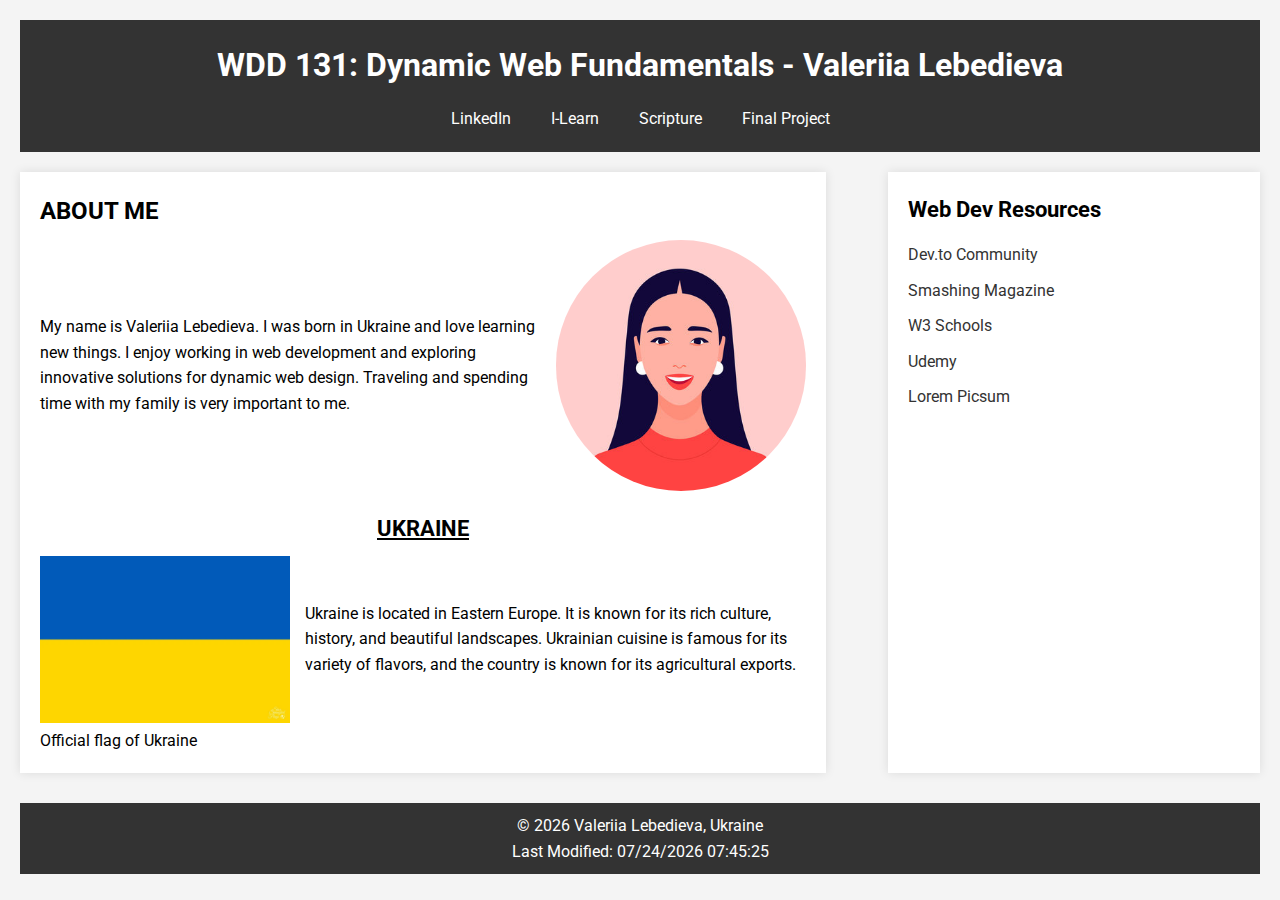
<file: index.html>
<!DOCTYPE html>
<html lang="en">
<head>
    <meta charset="UTF-8">
    <meta name="viewport" content="width=device-width, initial-scale=1.0">
    <meta name="description" content="WDD 131 - Dynamic Web Fundamentals - Valeriia Lebedieva">
    <meta name="author" content="Valeriia Lebedieva">
    <title>WDD 131: Dynamic Web Fundamentals - Valeriia Lebedieva</title>

    <link rel="preconnect" href="https://fonts.googleapis.com">
    <link rel="preconnect" href="https://fonts.gstatic.com" crossorigin>

    <link href="https://fonts.googleapis.com/css2?family=Roboto:wght@400;700&display=swap" rel="stylesheet">
    <link rel="stylesheet" href="styles/base.css">
</head>
<body>
<header>
    <h1>WDD 131: Dynamic Web Fundamentals - Valeriia Lebedieva</h1>
    <nav>
        <ul>
            <li><a href="https://www.linkedin.com">LinkedIn</a></li>
            <li><a href="https://byui.instructure.com/">I-Learn</a></li>
            <li><a href="https://www.churchofjesuschrist.org/study/scriptures">Scripture</a></li>
            <li><a href="#">Final Project</a></li>
        </ul>
    </nav>
</header>

<main>
    <div class="about-section">
        <section class="about-me">
            <h2>About Me</h2>
            <div class="about-content">
                <p>My name is Valeriia Lebedieva. I was born in Ukraine and love learning new things. I enjoy working in web development and exploring innovative solutions for dynamic web design. Traveling and spending time with my family is very important to me.</p>
                <img class="profile-pic" src="images/profile.jpg" alt="Profile Picture">
            </div>
        </section>

        <section class="country-info">
            <h3 class="country-title">Ukraine</h3>
            <div class="country-content">
                <img class="flag-image" src="images/ukraine-flag.webp" alt="Flag of Ukraine">
                <p>Ukraine is located in Eastern Europe. It is known for its rich culture, history, and beautiful landscapes. Ukrainian cuisine is famous for its variety of flavors, and the country is known for its agricultural exports.</p>
            </div>
            <p class="flag-inscription">Official flag of Ukraine</p>
        </section>
    </div>

    <aside class="resources-section">
        <h2>Web Dev Resources</h2>
        <ul>
            <li><a href="https://dev.to">Dev.to Community</a></li>
            <li><a href="https://www.smashingmagazine.com">Smashing Magazine</a></li>
            <li><a href="https://www.w3schools.com">W3 Schools</a></li>
            <li><a href="https://www.udemy.com">Udemy</a></li>
            <li><a href="https://lorem-picsum.com">Lorem Picsum</a></li>
        </ul>
    </aside>
</main>

<footer>
    <p>© <span id="currentyear"></span> Valeriia Lebedieva, Ukraine</p>
    <p id="lastModified"></p>
</footer>

<script src="scripts/getdates.js" defer></script>
</body>
</html>
</file>
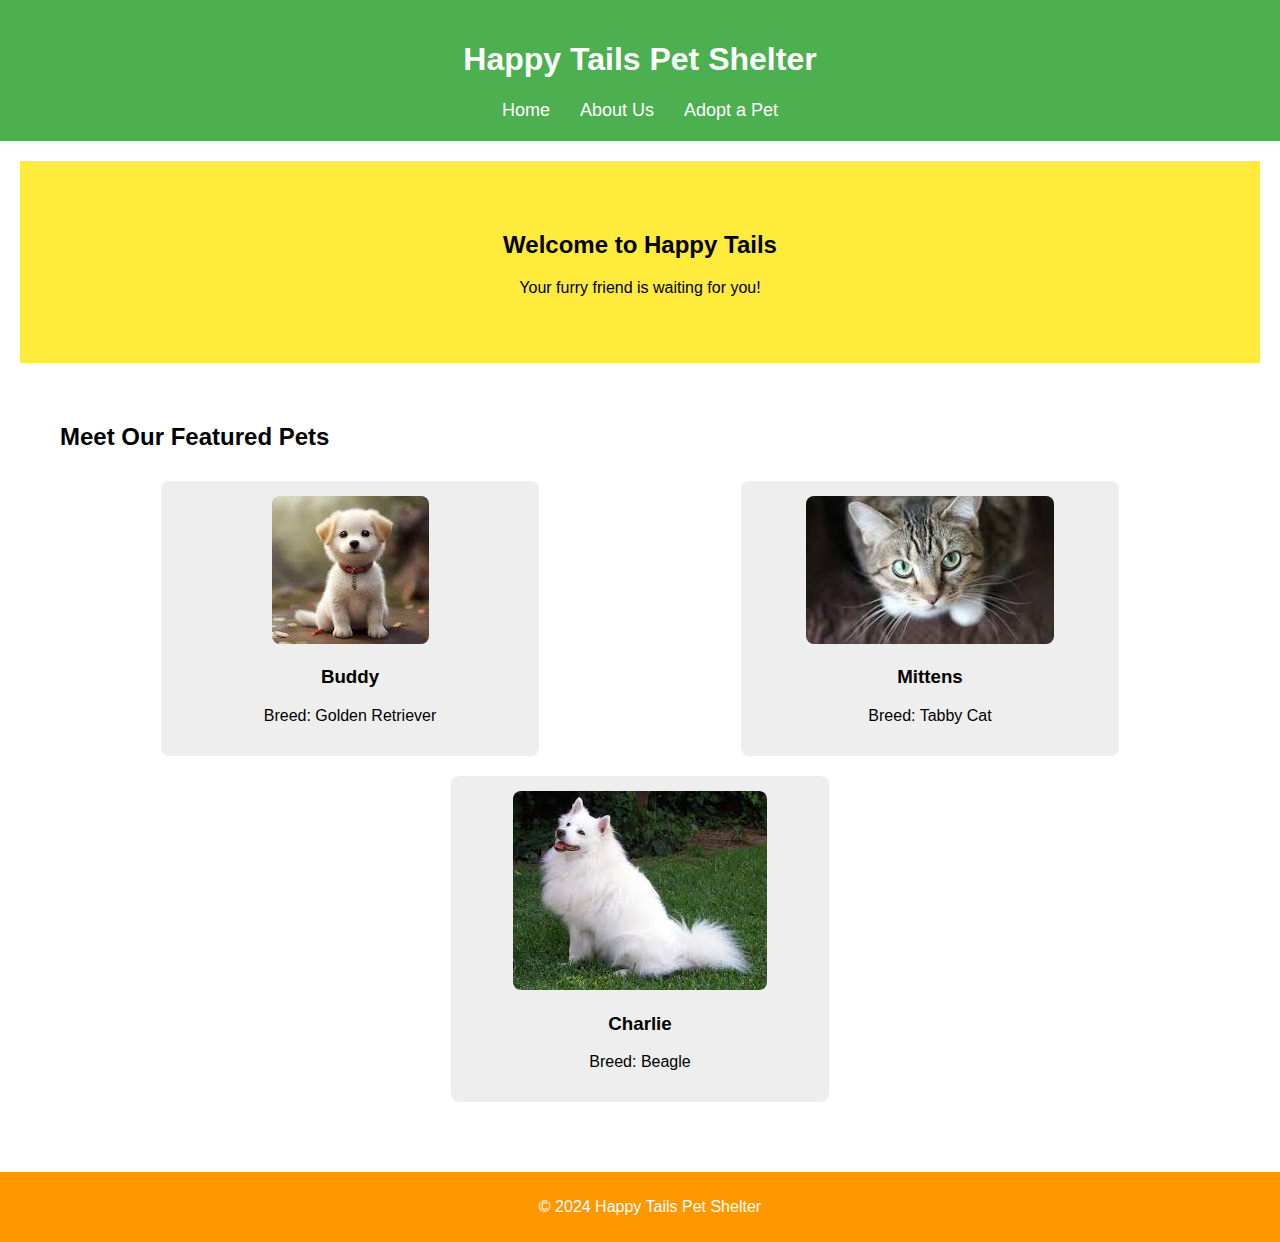
<file: project/index.html>
<!DOCTYPE html>
<html lang="en">
<head>
    <meta charset="UTF-8">
    <meta name="viewport" content="width=device-width, initial-scale=1.0">
    <meta name="author" content="Valeriia Lebedieva">
    <title>Happy Tails Pet Shelter</title>
    <link rel="stylesheet" href="styles/styles.css">
</head>
<body>
<header>
    <h1>Happy Tails Pet Shelter</h1>
    <nav>
        <ul>
            <li><a href="index.html">Home</a></li>
            <li><a href="about.html">About Us</a></li>
            <li><a href="adopt.html">Adopt a Pet</a></li>
        </ul>
    </nav>
</header>

<main>
    <section class="hero">
        <h2>Welcome to Happy Tails</h2>
        <p>Your furry friend is waiting for you!</p>
    </section>

    <section id="featuredPets">
        <h2>Meet Our Featured Pets</h2>
        <div class="pets-container">

        </div>
    </section>
</main>

<footer>
    <p>&copy; 2024 Happy Tails Pet Shelter</p>
</footer>

<script src="scripts/script.js" defer></script>
</body>
</html>
</file>
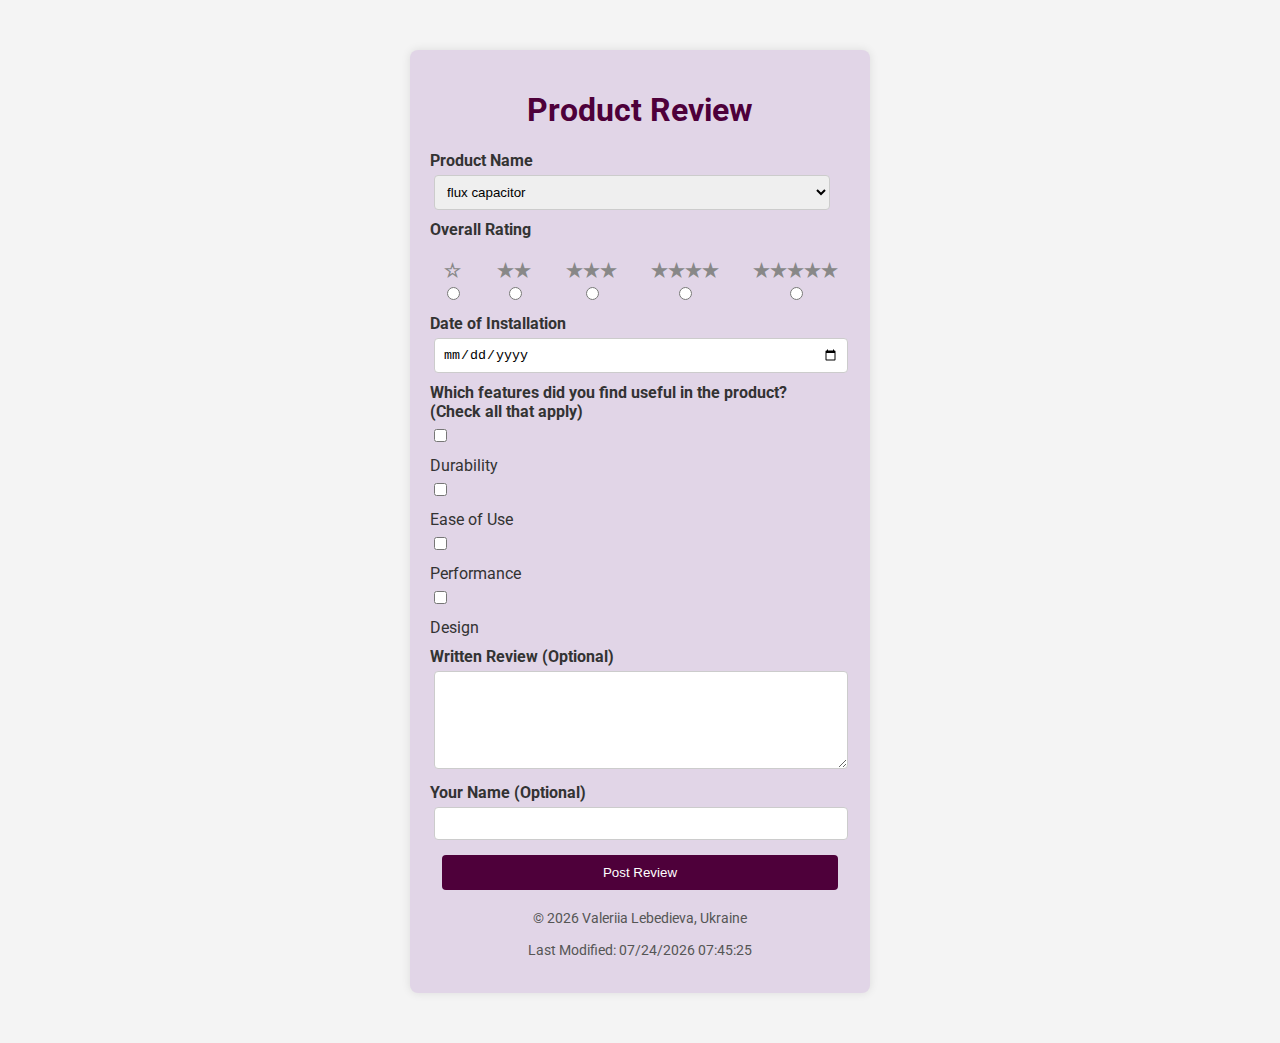
<file: form.html>
<!DOCTYPE html>
<html lang="en">
<head>
    <meta charset="UTF-8">
    <meta name="viewport" content="width=device-width, initial-scale=1.0">
    <meta name="description" content="WDD 131 - Dynamic Web Fundamentals - Valeriia Lebedieva">
    <meta name="author" content="Valeriia Lebedieva">
    <title>Product Review</title>
    <link rel="preconnect" href="https://fonts.googleapis.com">
    <link rel="preconnect" href="https://fonts.gstatic.com" crossorigin>
    <link href="https://fonts.googleapis.com/css2?family=Roboto:wght@400;700&display=swap" rel="stylesheet">
    <link rel="stylesheet" href="styles/form.css">
</head>
<body>
<div class="form-container">
    <h1>Product Review</h1>

    <form method="get" action="review.html">
        <label for="product-name">Product Name</label>
        <select id="product-name" name="product-name" required>
            <!-- Options will be populated by JavaScript -->
        </select>

        <label>Overall Rating</label>
        <div class="stars-rating">
            <div class="star-item">
                <label for="rating-1" class="star-label">&star;</label>
                <input type="radio" id="rating-1" name="rating" value="1">
            </div>
            <div class="star-item">
                <label for="rating-2" class="star-label">&starf;&starf;</label>
                <input type="radio" id="rating-2" name="rating" value="2">
            </div>
            <div class="star-item">
                <label for="rating-3" class="star-label">&starf;&starf;&starf;</label>
                <input type="radio" id="rating-3" name="rating" value="3">
            </div>
            <div class="star-item">
                <label for="rating-4" class="star-label">&starf;&starf;&starf;&starf;</label>
                <input type="radio" id="rating-4" name="rating" value="4">
            </div>
            <div class="star-item">
                <label for="rating-5" class="star-label">&starf;&starf;&starf;&starf;&starf;</label>
                <input type="radio" id="rating-5" name="rating" value="5">
            </div>
        </div>

        <label for="installation-date">Date of Installation</label>
        <input type="date" id="installation-date" name="installation-date" required>

        <label>Which features did you find useful in the product? <br><span>(Check all that apply)</span></label>

        <div class="feature">
            <input type="checkbox" id="durability" name="feature" value="durability">
            <label for="durability">Durability</label>
        </div>
        <div class="feature">
            <input type="checkbox" id="ease-of-use" name="feature" value="ease-of-use">
            <label for="ease-of-use">Ease of Use</label>
        </div>
        <div class="feature">
            <input type="checkbox" id="performance" name="feature" value="performance">
            <label for="performance">Performance</label>
        </div>
        <div class="feature">
            <input type="checkbox" id="design" name="feature" value="design">
            <label for="design">Design</label>
        </div>

        <label for="written-review">Written Review <span>(Optional)</span></label>
        <textarea id="written-review" name="written-review"></textarea>

        <label for="name">Your Name <span>(Optional)</span></label>
        <input type="text" id="name" name="name">

        <input type="submit" value="Post Review">
    </form>

    <footer>
        <p>© <span id="currentyear"></span> Valeriia Lebedieva, Ukraine</p>
        <p id="lastModified"></p>
    </footer>
</div>

<script src="scripts/form.js" defer></script>
</body>
</html>
</file>
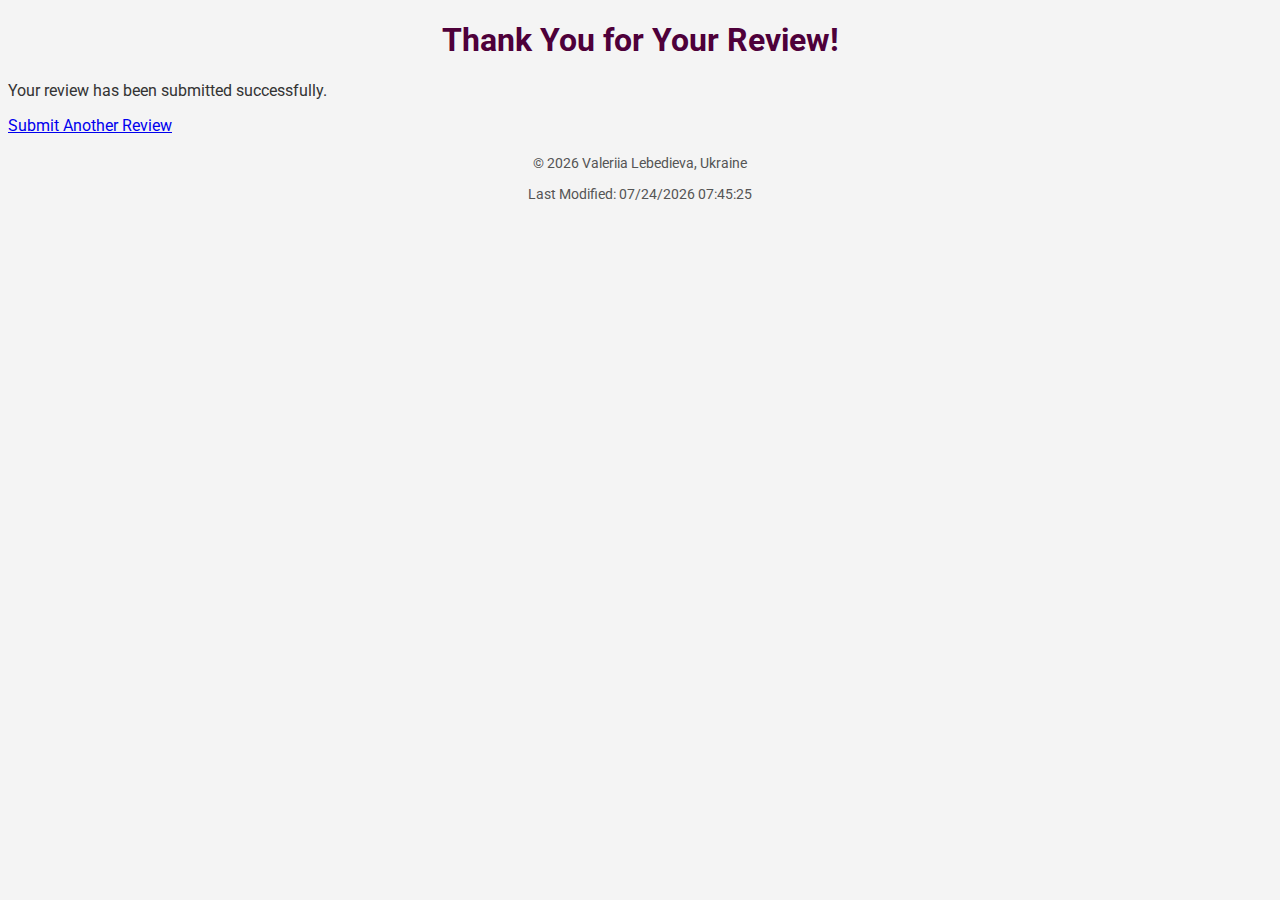
<file: review.html>
<!DOCTYPE html>
<html lang="en">
<head>
    <meta charset="UTF-8">
    <meta name="viewport" content="width=device-width, initial-scale=1.0">
    <meta name="description" content="WDD 131 - Dynamic Web Fundamentals - Valeriia Lebedieva">
    <meta name="author" content="Valeriia Lebedieva">
    <title>Review Confirmation</title>
    <link rel="preconnect" href="https://fonts.googleapis.com">
    <link rel="preconnect" href="https://fonts.gstatic.com" crossorigin>
    <link href="https://fonts.googleapis.com/css2?family=Roboto:wght@400;700&display=swap" rel="stylesheet">
    <link rel="stylesheet" href="styles/form.css">
</head>
<body>
<div class="container">
    <h1>Thank You for Your Review!</h1>
    <p>Your review has been submitted successfully.</p>
    <p id="review-count-message"></p>
    <a href="form.html" class="button">Submit Another Review</a>
</div>

<footer>
    <p>© <span id="currentyear"></span> Valeriia Lebedieva, Ukraine</p>
    <p id="lastModified"></p>
</footer>
    <script src="scripts/review.js" defer></script>
</body>
</html>
</file>
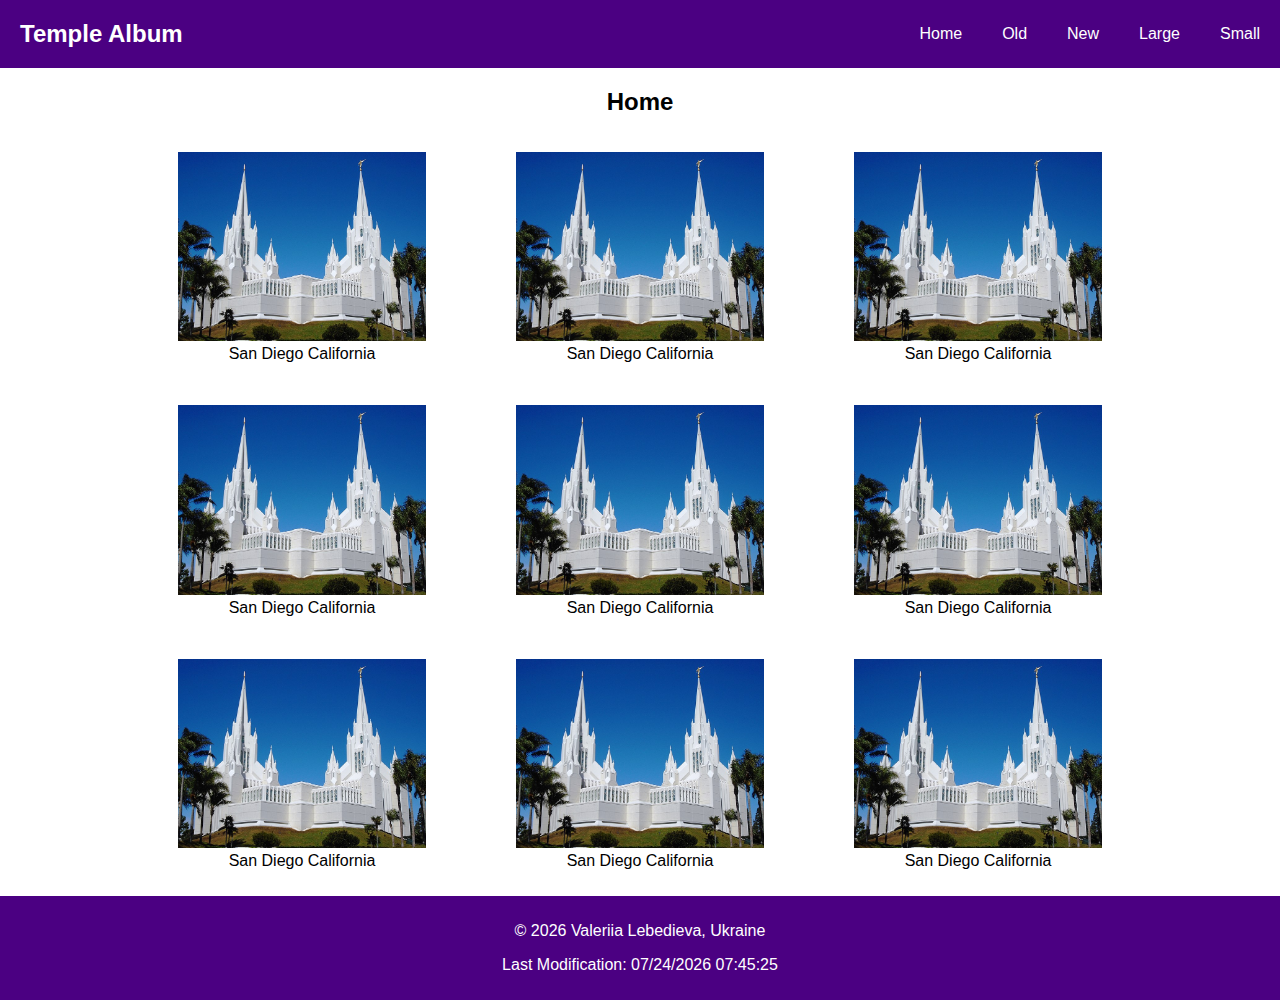
<file: temples.html>
<!DOCTYPE html>
<html lang="en">
<head>
    <meta charset="UTF-8">
    <meta name="viewport" content="width=device-width, initial-scale=1.0">
    <meta name="description" content="WDD 131 - Dynamic Web Fundamentals - Valeriia Lebedieva">
    <meta name="author" content="Valeriia Lebedieva">
    <title>Temple Album</title>

    <link rel="stylesheet" href="styles/temples.css">
    <link rel="stylesheet" href="styles/temples-large.css">

    <script defer src="scripts/temples.js"></script>
</head>
<body>

<header>
    <h1>Temple Album</h1>
    <nav>
        <button class="hamburger">&#9776;</button>
        <ul class="nav-links">
            <li><a href="#">Home</a></li>
            <li><a href="#">Old</a></li>
            <li><a href="#">New</a></li>
            <li><a href="#">Large</a></li>
            <li><a href="#">Small</a></li>
        </ul>
    </nav>
</header>

<main>
    <h2>Home</h2>
    <div class="gallery">
        <figure>
            <img src="images/san-diego-temple.jpg" alt="San Diego California Temple">
            <figcaption>San Diego California</figcaption>
        </figure>
        <figure>
            <img src="images/san-diego-temple.jpg" alt="San Diego California Temple">
            <figcaption>San Diego California</figcaption>
        </figure>
        <figure>
            <img src="images/san-diego-temple.jpg" alt="San Diego California Temple">
            <figcaption>San Diego California</figcaption>
        </figure>
        <figure>
            <img src="images/san-diego-temple.jpg" alt="San Diego California Temple">
            <figcaption>San Diego California</figcaption>
        </figure>
        <figure>
            <img src="images/san-diego-temple.jpg" alt="San Diego California Temple">
            <figcaption>San Diego California</figcaption>
        </figure>
        <figure>
            <img src="images/san-diego-temple.jpg" alt="San Diego California Temple">
            <figcaption>San Diego California</figcaption>
        </figure>
        <figure>
            <img src="images/san-diego-temple.jpg" alt="San Diego California Temple">
            <figcaption>San Diego California</figcaption>
        </figure>
        <figure>
            <img src="images/san-diego-temple.jpg" alt="San Diego California Temple">
            <figcaption>San Diego California</figcaption>
        </figure>
        <figure>
            <img src="images/san-diego-temple.jpg" alt="San Diego California Temple">
            <figcaption>San Diego California</figcaption>
        </figure>
    </div>
</main>

<footer>
    <p>&copy; <span id="year"></span> Valeriia Lebedieva, Ukraine</p>
    <p>Last Modification: <span id="lastModified"></span></p>
</footer>
</body>
</html>
</file>
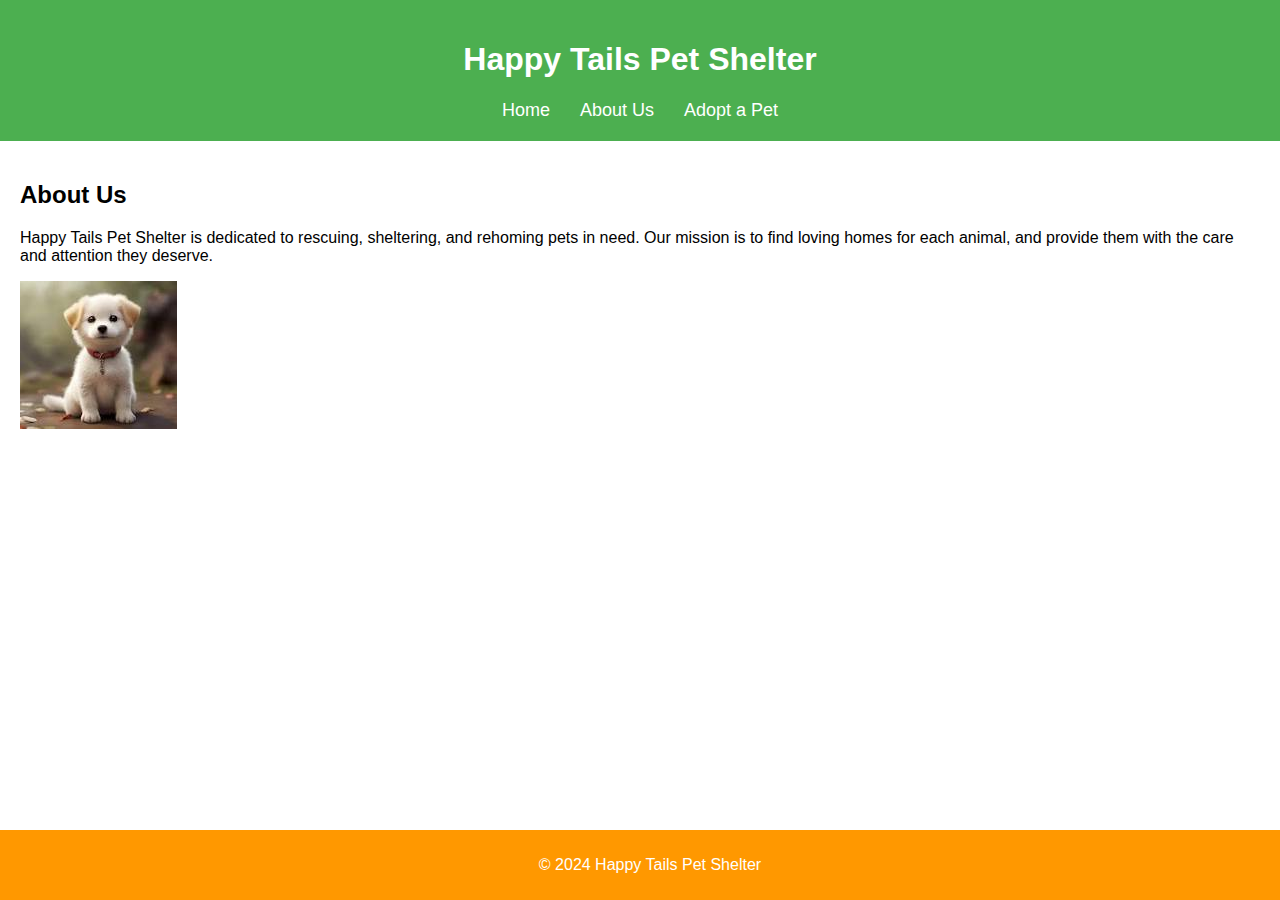
<file: project/about.html>
<!DOCTYPE html>
<html lang="en">
<head>
    <meta charset="UTF-8">
    <meta name="viewport" content="width=device-width, initial-scale=1.0">
    <meta name="author" content="Valeriia Lebedieva">
    <title>About Us - Happy Tails Pet Shelter</title>
    <link rel="stylesheet" href="styles/styles.css">
</head>
<body>
<header>
    <h1>Happy Tails Pet Shelter</h1>
    <nav>
        <ul>
            <li><a href="index.html">Home</a></li>
            <li><a href="about.html">About Us</a></li>
            <li><a href="adopt.html">Adopt a Pet</a></li>
        </ul>
    </nav>
</header>

<main>
    <section class="about">
        <h2>About Us</h2>
        <p>Happy Tails Pet Shelter is dedicated to rescuing, sheltering, and rehoming pets in need. Our mission is to find loving homes for each animal, and provide them with the care and attention they deserve.</p>
        <img src="images/pet1.jpeg" alt="Happy dog" loading="lazy">
    </section>
</main>

<footer>
    <p>&copy; 2024 Happy Tails Pet Shelter</p>
</footer>
</body>
</html>
</file>
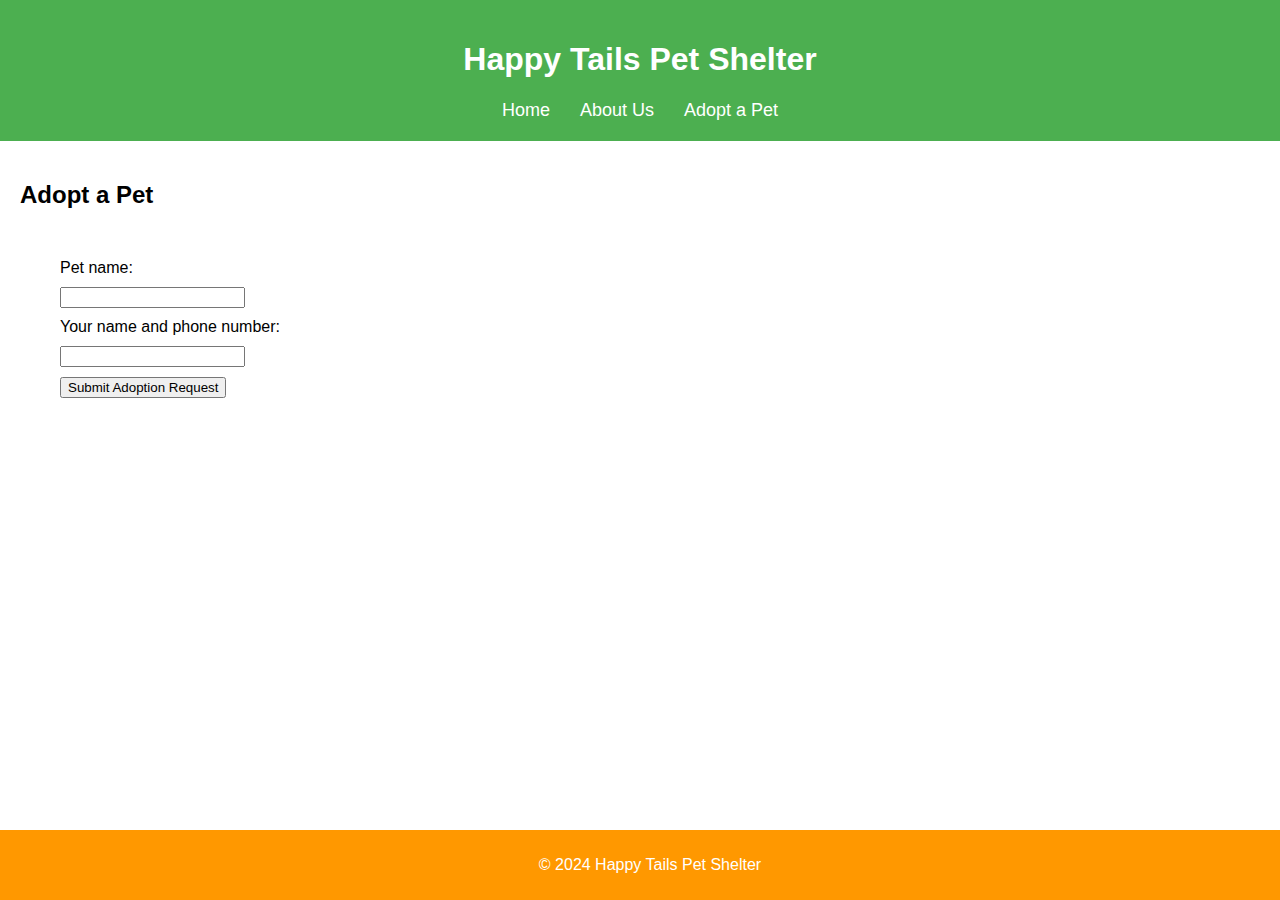
<file: project/adopt.html>
<!DOCTYPE html>
<html lang="en">
<head>
    <meta charset="UTF-8">
    <meta name="viewport" content="width=device-width, initial-scale=1.0">
    <meta name="author" content="Valeriia Lebedieva">
    <title>Adopt a Pet - Happy Tails Pet Shelter</title>
    <link rel="stylesheet" href="styles/styles.css">
</head>
<body>
<header>
    <h1>Happy Tails Pet Shelter</h1>
    <nav>
        <ul>
            <li><a href="index.html">Home</a></li>
            <li><a href="about.html">About Us</a></li>
            <li><a href="adopt.html">Adopt a Pet</a></li>
        </ul>
    </nav>
</header>

<main>
    <section class="adopt">
        <h2>Adopt a Pet</h2>
        <form id="adoptForm">
            <label for="pet-name">Pet name:</label>
            <input type="text" id="pet-name" name="pet-name" required>

            <label for="owner-name">Your name and phone number:</label>
            <input type="text" id="owner-name" name="owner-name" required>

            <button type="submit">Submit Adoption Request</button>
        </form>
    </section>
</main>

<footer>
    <p>&copy; 2024 Happy Tails Pet Shelter</p>
</footer>

<script src="scripts/script.js" defer></script>
</body>
</html>
</file>
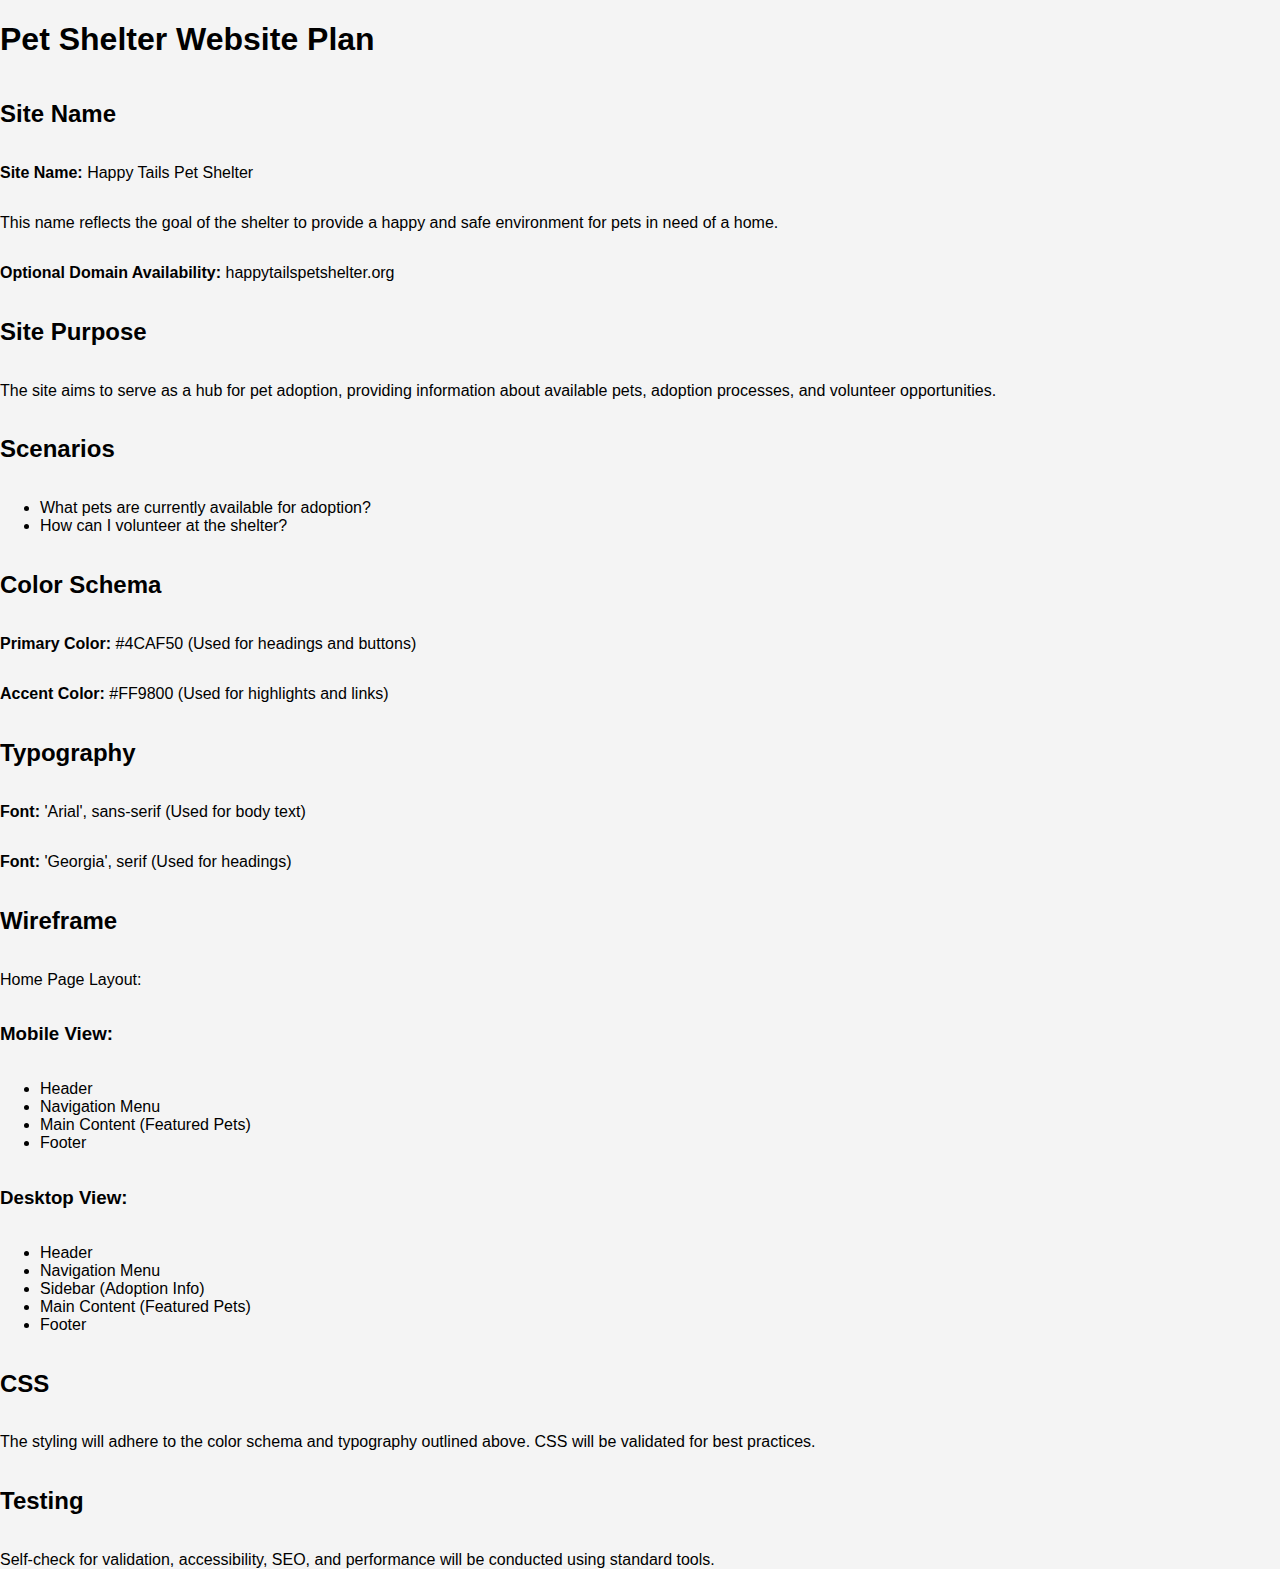
<file: project/siteplan.html>
<!DOCTYPE html>
<html lang="en">
<head>
    <meta charset="UTF-8">
    <meta name="viewport" content="width=device-width, initial-scale=1.0">
    <meta name="author" content="Valeriia Lebedieva">
    <title>Pet Shelter Website Plan</title>
    <link rel="stylesheet" href="styles/styles.css">
</head>
<body>
<h1>Pet Shelter Website Plan</h1>

<h2>Site Name</h2>
<p><strong>Site Name:</strong> Happy Tails Pet Shelter</p>
<p>This name reflects the goal of the shelter to provide a happy and safe environment for pets in need of a home.</p>
<p><strong>Optional Domain Availability:</strong> happytailspetshelter.org</p>

<h2>Site Purpose</h2>
<p>The site aims to serve as a hub for pet adoption, providing information about available pets, adoption processes, and volunteer opportunities.</p>

<h2>Scenarios</h2>
<ul>
    <li>What pets are currently available for adoption?</li>
    <li>How can I volunteer at the shelter?</li>
</ul>

<h2>Color Schema</h2>
<p><strong>Primary Color:</strong> #4CAF50 (Used for headings and buttons)</p>
<p><strong>Accent Color:</strong> #FF9800 (Used for highlights and links)</p>

<h2>Typography</h2>
<p><strong>Font:</strong> 'Arial', sans-serif (Used for body text)</p>
<p><strong>Font:</strong> 'Georgia', serif (Used for headings)</p>

<h2>Wireframe</h2>
<p>Home Page Layout:</p>
<h3>Mobile View:</h3>
<ul>
    <li>Header</li>
    <li>Navigation Menu</li>
    <li>Main Content (Featured Pets)</li>
    <li>Footer</li>
</ul>

<h3>Desktop View:</h3>
<ul>
    <li>Header</li>
    <li>Navigation Menu</li>
    <li>Sidebar (Adoption Info)</li>
    <li>Main Content (Featured Pets)</li>
    <li>Footer</li>
</ul>

<h2>CSS</h2>
<p>The styling will adhere to the color schema and typography outlined above. CSS will be validated for best practices.</p>

<h2>Testing</h2>
<p>Self-check for validation, accessibility, SEO, and performance will be conducted using standard tools.</p>
</body>
</html>
</file>
<file: styles/base.css>
* {
    margin: 0;
    padding: 0;
    box-sizing: border-box;
}

body {
    font-family: 'Roboto', sans-serif;
    line-height: 1.6;
    background-color: #f4f4f4;
    padding: 20px;
}

header {
    background-color: #333;
    color: white;
    padding: 20px;
    text-align: center;
}

header h1 {
    margin-bottom: 15px;
}

nav ul {
    list-style-type: none;
    display: flex;
    justify-content: center;
    gap: 20px;
}

nav ul li {
    display: inline;
}

nav ul li a {
    color: white;
    text-decoration: none;
    padding: 10px;
}

nav ul li a:hover {
    background-color: #555;
    border-radius: 5px;
}

main {
    display: flex;
    justify-content: space-between;
    margin-top: 20px;
    max-width: 100%;
}

.about-section {
    width: 65%;
    background-color: white;
    padding: 20px;
    box-shadow: 0 0 10px rgba(0, 0, 0, 0.1);
}

.about-me {
    text-align: left;
    margin-bottom: 20px;
}

.about-me h2 {
    font-size: 24px;
    margin-bottom: 10px;
    text-transform: uppercase;
}

.about-content {
    display: flex;
    justify-content: space-between;
    align-items: center;
}

.about-content p {
    flex: 2;
    margin-right: 15px;
}

.profile-pic {
    flex: 1;
    width: 150px;
    height: auto;
    border-radius: 50%;
}

.country-info h3 {
    font-size: 22px;
    margin-bottom: 10px;
    text-transform: uppercase;
}

.country-content {
    display: flex;
    justify-content: space-between;
    align-items: center;
}

.country-content img.flag-image {
    flex: 1;
    width: 100px;
}

.country-content p {
    flex: 2;
    margin-left: 15px;
}

.country-title {
    text-align: center;
    font-size: 22px;
    margin-bottom: 10px;
    text-decoration: underline;
}

.flag-inscription {
    text-align: left;
    font-size: 16px;
    margin-top: 5px;
}

.resources-section {
    width: 30%;
    background-color: white;
    padding: 20px;
    box-shadow: 0 0 10px rgba(0, 0, 0, 0.1);
}

.resources-section h2 {
    font-size: 22px;
    margin-bottom: 15px;
}

.resources-section ul {
    list-style-type: none;
    padding: 0;
}

.resources-section ul li {
    margin-bottom: 10px;
}

.resources-section ul li a {
    color: #333;
    text-decoration: none;
}

.resources-section ul li a:hover {
    text-decoration: underline;
}

footer {
    background-color: #333;
    color: white;
    padding: 10px;
    text-align: center;
    margin-top: 30px;
}
</file>
<file: project/styles/styles.css>
html, body {
    height: 100%;
    margin: 0;
    padding: 0;
    font-family: 'Arial', sans-serif;
    background-color: #f4f4f4;
}

body {
    display: flex;
    flex-direction: column;
    min-height: 100vh;
}

header {
    background-color: #4CAF50;
    color: white;
    text-align: center;
    padding: 20px;
}

nav ul {
    list-style-type: none;
    padding: 0;
    display: flex;
    justify-content: center;
    margin: 0;
}

nav ul li {
    margin: 0 15px;
}

nav ul li a {
    color: white;
    text-decoration: none;
    font-size: 18px;
}

main {
    flex: 1;
    padding: 20px;
    background-color: #fff;
}

footer {
    background-color: #FF9800;
    color: white;
    text-align: center;
    padding: 10px;
    margin-top: auto;
    position: relative;
    bottom: 0;
    width: 100%;
}

.hero {
    background-color: #FFEB3B;
    text-align: center;
    padding: 50px;
}

#featuredPets {
    background-color: #fff;
    padding: 20px;
    margin: 20px;
}

.pets-container {
    display: flex;
    justify-content: space-around;
    flex-wrap: wrap;
}

.pets-container div {
    background-color: #eee;
    padding: 15px;
    width: 30%;
    margin: 10px;
    border-radius: 8px;
    text-align: center;
}

.pets-container img {
    max-width: 100%;
    height: auto;
    border-radius: 8px;
}

.adopt img {
    max-width: 100%;
    margin: 20px 0;
}

form {
    background-color: #fff;
    padding: 20px;
    margin: 20px;
    border-radius: 8px;
}

label, input {
    display: block;
    margin: 10px 0;
}

@media (max-width: 768px) {
    .pets-container div {
        width: 100%;
    }

    nav ul {
        flex-direction: column;
    }
}
</file>
<file: styles/form.css>
body {
    font-family: 'Roboto', sans-serif;
    background-color: #f4f4f4;
    color: #333;
}

.form-container {
    width: 420px;
    margin: 50px auto;
    padding: 20px;
    background-color: #e1d5e7;
    border-radius: 8px;
    box-shadow: 0 0 10px rgba(0, 0, 0, 0.1);
}

h1 {
    text-align: center;
    color: #4e003a;
}

label {
    display: block;
    margin-top: 10px;
    font-weight: bold;
}

input[type="text"],
input[type="date"],
textarea,
select {
    width: calc(100% - 24px);
    padding: 8px;
    margin-top: 5px;
    margin-left: 4px;
    border: 1px solid #ccc;
    border-radius: 4px;
}

textarea {
    height: 80px;
}

.stars-rating {
    display: flex;
    justify-content: space-between;
    align-items: center;
    margin: 10px 0;
    padding: 0 12px;
}

.star-item {
    text-align: center;
}

.star-label {
    display: block;
    font-size: 1.2em;
    color: #888;
}

input[type="radio"] {
    margin-top: 5px;
    display: inline-block;
}

.feature {
    margin-top: 5px;
}

.feature label {
    font-weight: normal;
}

input[type="submit"] {
    width: calc(100% - 24px);
    padding: 10px;
    margin-left: 12px;
    margin-right: 12px;
    background-color: #4e003a;
    color: white;
    border: none;
    border-radius: 4px;
    cursor: pointer;
    margin-top: 15px;
}

input[type="submit"]:hover {
    background-color: #330028;
}

footer {
    text-align: center;
    margin-top: 20px;
    font-size: 0.9em;
    color: #555;
}
</file>
<file: styles/temples.css>
body {
    font-family: 'Arial', sans-serif;
    margin: 0;
    padding: 0;
    box-sizing: border-box;
}

header {
    display: flex;
    justify-content: space-between;
    align-items: center;
    background-color: #4B0082;
    color: white;
    padding: 10px;
}

h1 {
    margin: 10px;
    font-size: 1.5rem;
}

h2 {
    text-align: center;
}

nav .hamburger {
    display: block;
    background: none;
    border: none;
    font-size: 1.5rem;
    color: white;
    cursor: pointer;
}

nav ul {
    display: none;
    list-style-type: none;
    padding: 0;
    margin: 0;
    text-align: right;
}

nav a {
    color: white;
    text-decoration: none;
    padding: 10px;
    display: block;
}

nav ul.active {
    display: block;
}

nav a:hover {
    background-color: #6A0DAD;
    color: #FFF;
    text-decoration: underline;
}

.gallery {
    display: grid;
    grid-template-columns: 1fr;
    gap: 10px;
    margin: 10px;
}

figure {
    text-align: center;
}

img {
    width: 100%;
    height: auto;
}

footer {
    background-color: #4B0082;
    color: white;
    text-align: center;
    padding: 10px 0;
}
</file>
<file: styles/temples-large.css>
@media (min-width: 600px) {
    header {
        display: flex;
        justify-content: space-between;
        align-items: center;
    }

    nav .hamburger {
        display: none;
    }

    nav ul {
        display: flex;
        justify-content: flex-end;
        list-style-type: none;
        padding: 0;
        margin: 0;
    }

    nav ul li {
        margin-left: 20px;
    }

    nav a:hover {
        background-color: #6A0DAD;
        color: #FFF;
        text-decoration: underline;
    }

    .gallery {
        grid-template-columns: repeat(3, 1fr);
    }

    main {
        width: 80%;
        margin: 0 auto;
    }
}
</file>
